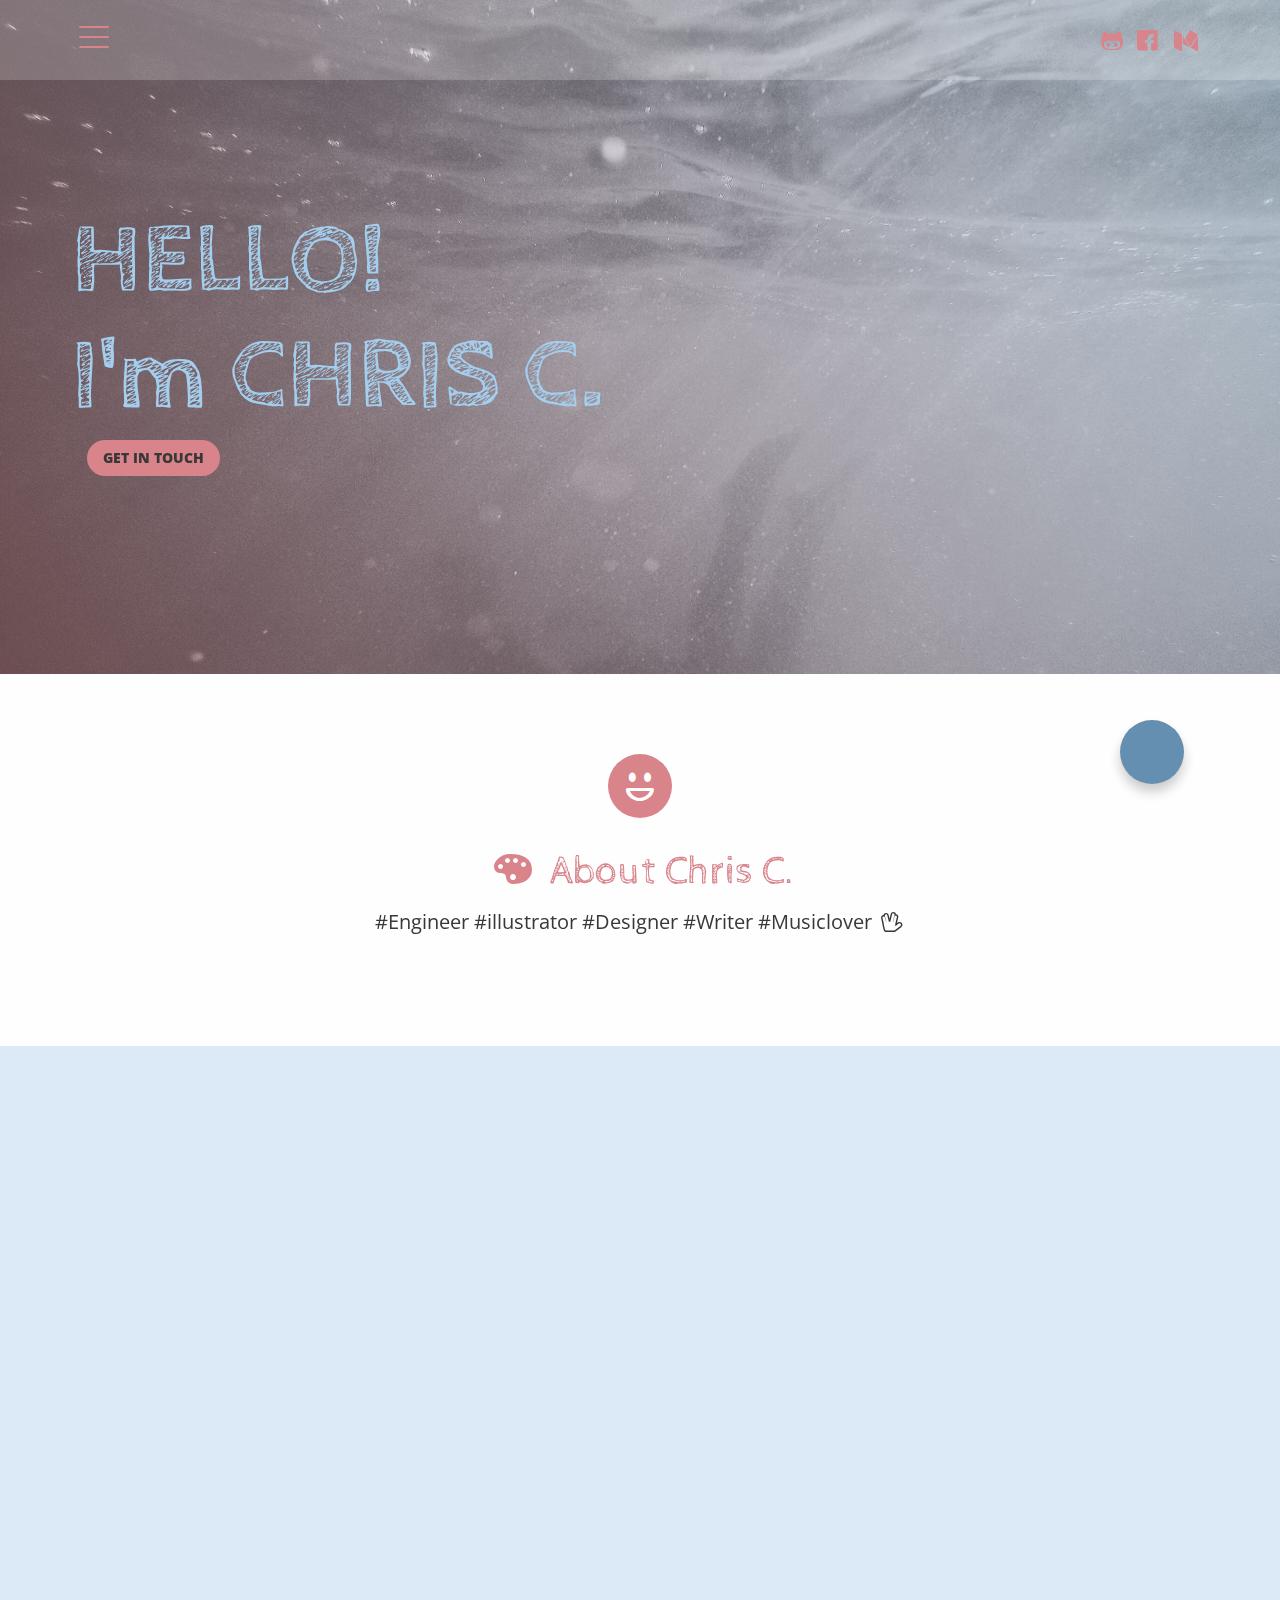
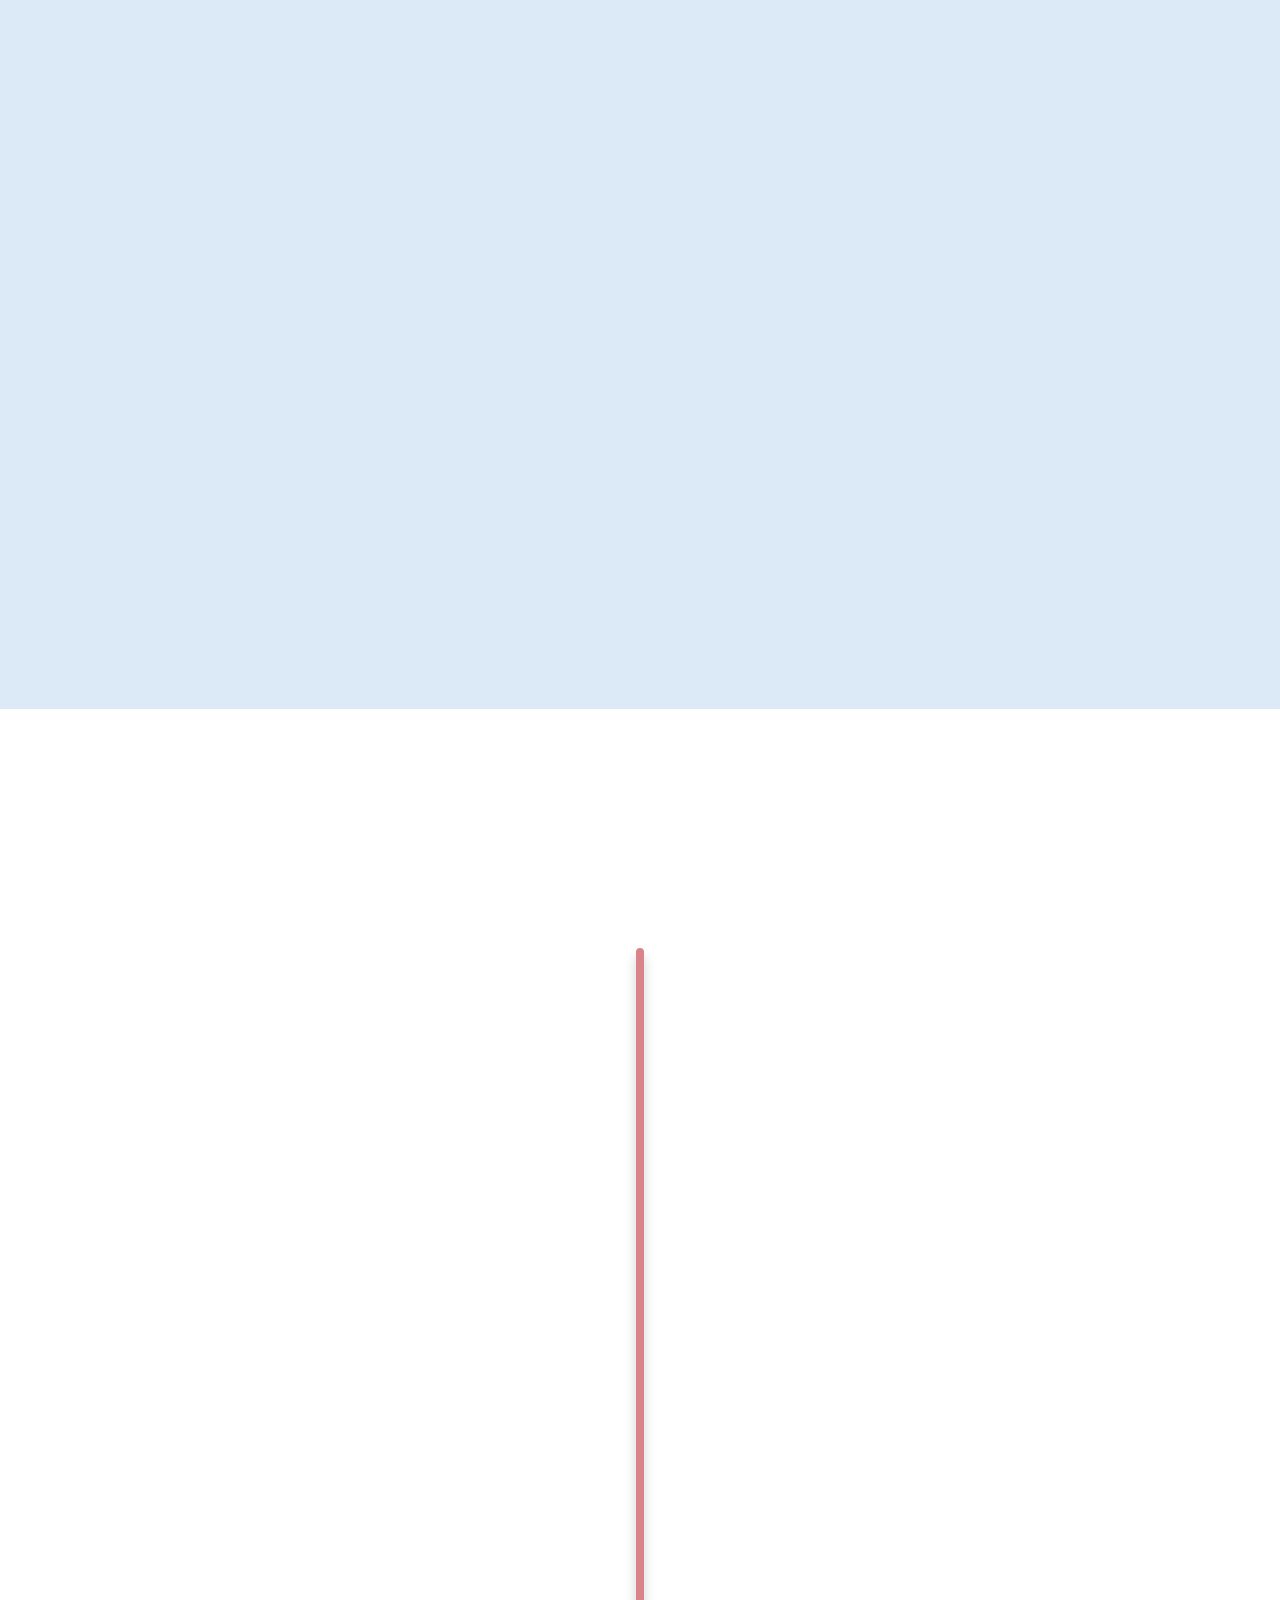
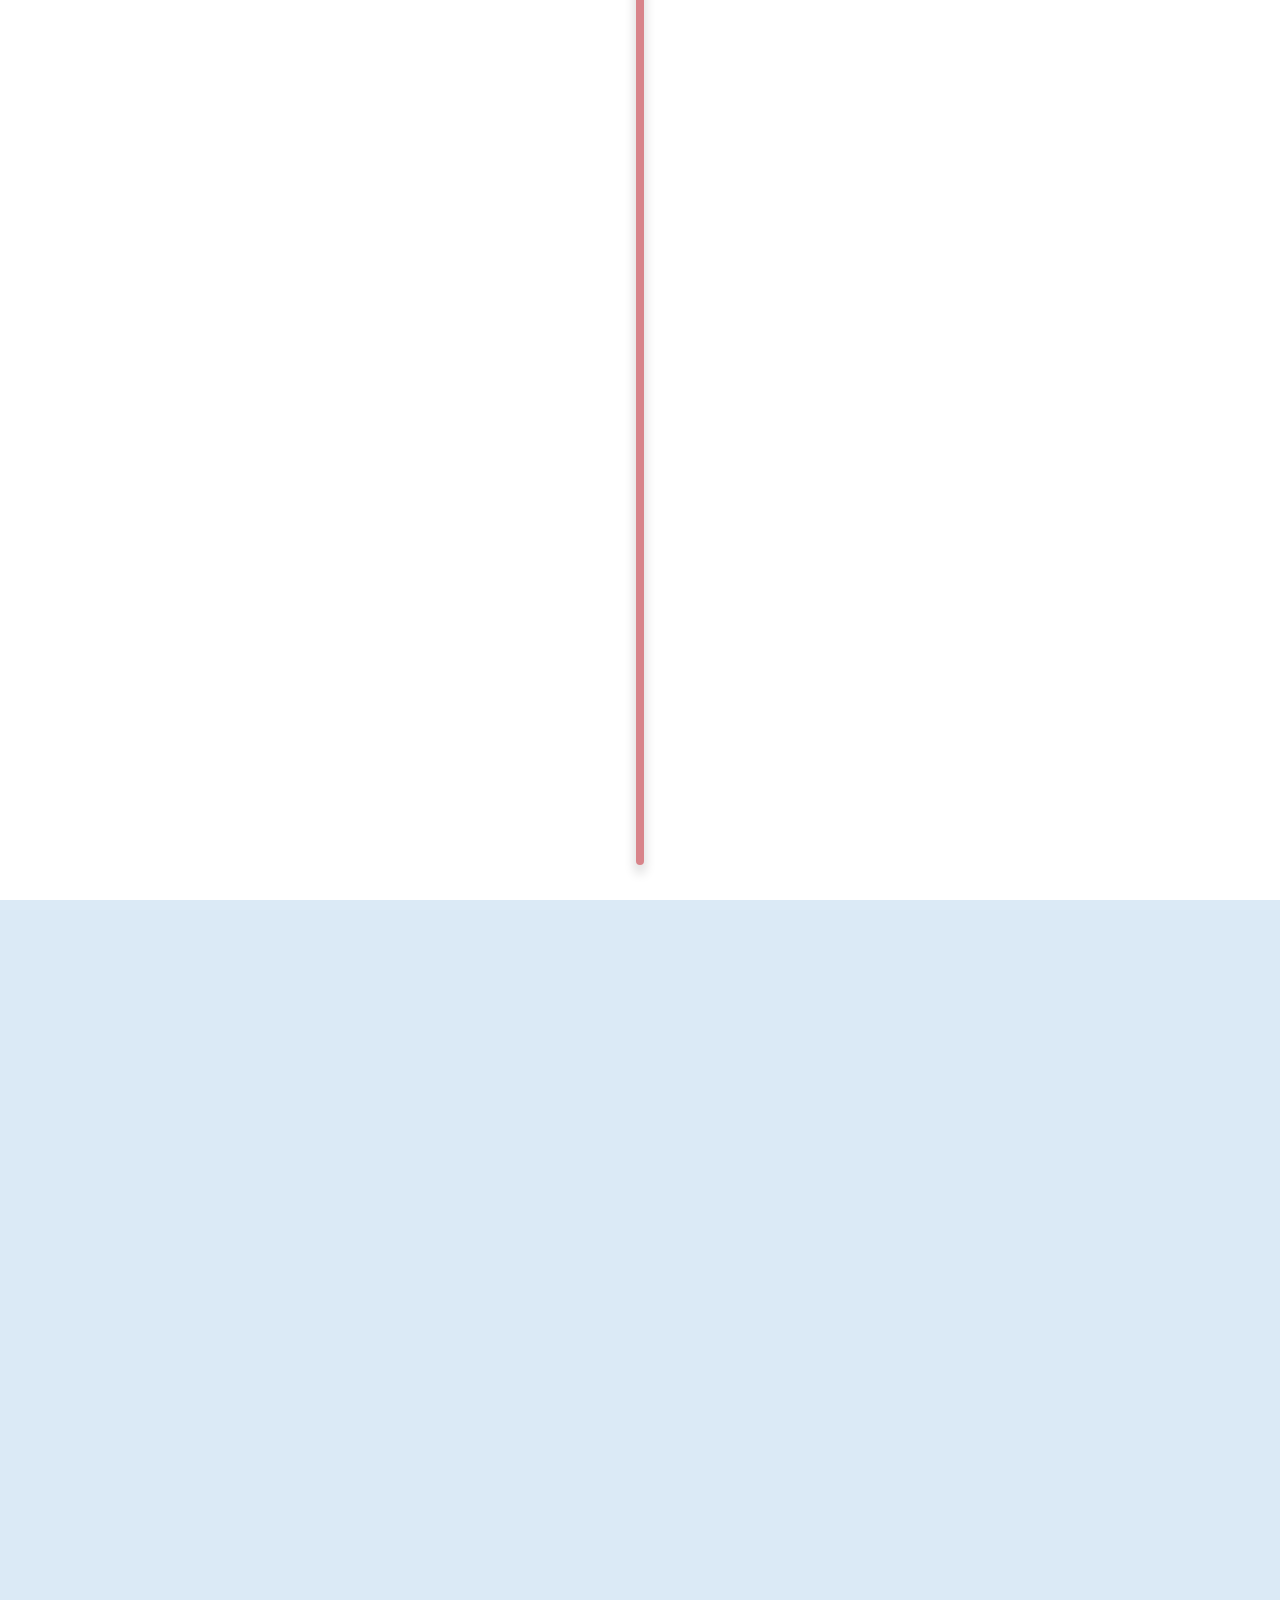
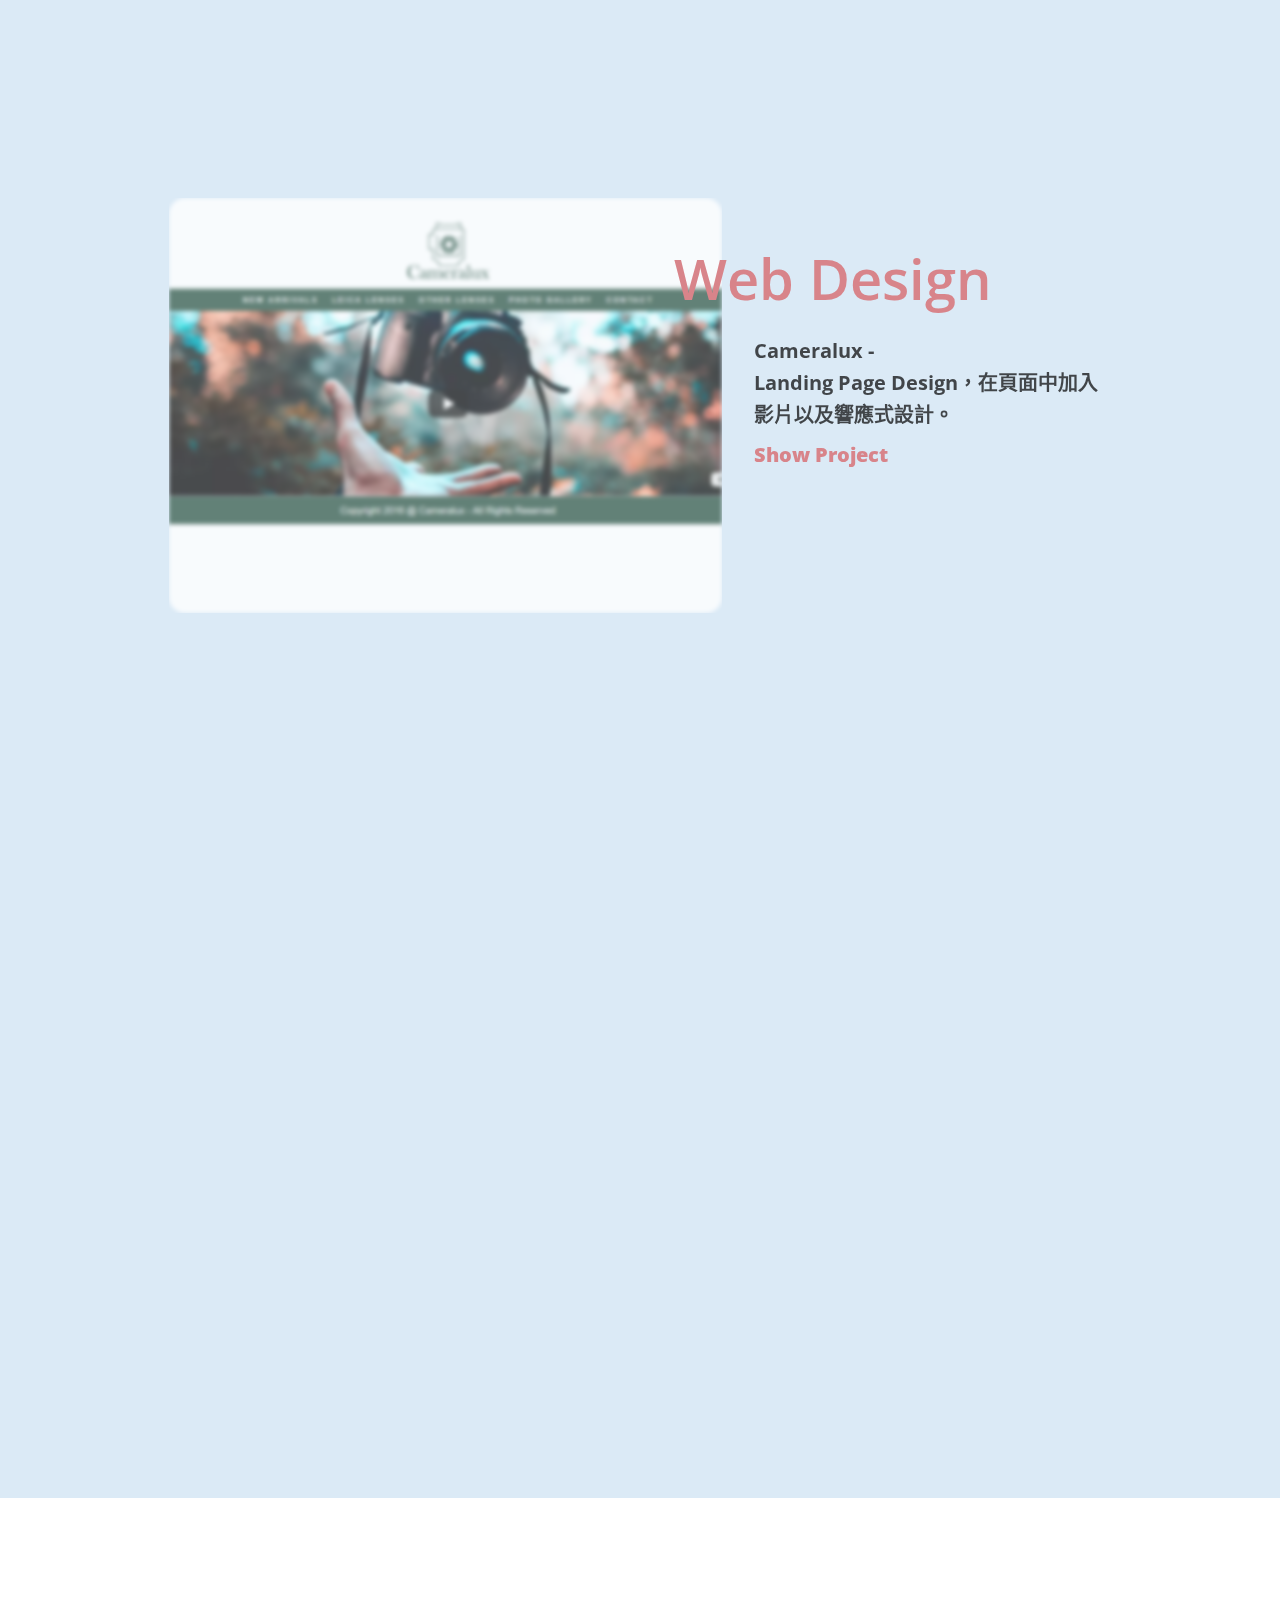
<file: index.html>
<!DOCTYPE html>
<html lang="zh-TW">

<head>
  <meta charset="UTF-8">
  <meta name="viewport" content="width=device-width, initial-scale=1.0">
  <meta http-equiv="X-UA-Compatible" content="ie=edge">
  <title>Hello! Chris C.</title>
  <link rel="shortcut icon" type="image/x-icon" href="img/chiandeye.ico" />
  <link rel="stylesheet" href="css/base.css">
  <link rel="stylesheet" href="css/layout.css">
  <link rel="stylesheet" href="css/animate.css">
  <link rel="stylesheet" href="css/jquery.fancybox.css">
  <link rel="stylesheet" href="css/component.css">
  <link rel="stylesheet" href="https://use.fontawesome.com/releases/v5.2.0/css/all.css"
    integrity="sha384-hWVjflwFxL6sNzntih27bfxkr27PmbbK/iSvJ+a4+0owXq79v+lsFkW54bOGbiDQ" crossorigin="anonymous">

</head>

<body>
  <div class="wrapper">
    <div class="bg bg-color-white"></div>
    <header class="header js-header">
      <div class="container">
        <div class="navbar navbar--collapse  clearfix">
          <div class="social-bar navbar_social-bar">
            <a href="https://github.com/ChrisC0210" target="_blank" class="icon-btn">
              <i class="icon  icon-github"></i>
            </a>
            <a href="https://facebook.com/chiandeye" target="_blank" class="icon-btn">
              <i class="icon  icon-facebook-squared"></i>
            </a>
            <a href="https://medium.com/chiandeye" target="_blank" class="icon-btn" style="
    margin-left: 2px;">
              <i class="icon icon-medium"></i>
            </a>
            </a>
          </div>
          <div class="nav navbar_nav">
            <a href="#popup-overlay" class="menu-toggle">
              <span></span>
              <span></span>
              <span></span>
            </a>
            <div id="popup-overlay" class="popup-menu">
              <div class="container">
                <div class="clearfix">
                  <a href="#" class="popup-menu_close">
                    <span></span>
                    <span></span>
                  </a>
                </div>
                <ul>
                  <li id="about">
                    <a href="#About" class="popup-menu_item">ABOUT CHRIS C.</a>
                  </li>
                  <li>
                    <a href="#HerSkills" class="popup-menu_item">HER SKILLS</a>
                  </li>
                  <li>
                    <a href="#js-HerExperience" class="popup-menu_item">HER EXPERIENCE</a>
                  </li>
                  <li>
                    <a href="#js-HerWork" class="popup-menu_item">HER WORKS</a>
                  </li>
                  <li>
                    <a href="#js-contact" class="popup-menu_item">GET IN TOUCH :)</a>
                  </li>
                </ul>
              </div>
            </div>
          </div>
        </div>
      </div>
    </header>
    <section class="main" id="fabTop">
      <!-- ABOUT -->
      <div class="chris">
        <div class="container">
          <div class="chris_content">
            <h1 class="chris_heading wow hinge">
              HELLO!
              <br>I'm CHRIS C.</h1>
            <div class="container wow bounce js-GetInTouch" data-wow-delay="2s">
              <a href="https://chiandeye.myportfolio.com/" target="_blank" class="btn btn_align">
                GET IN TOUCH
              </a>
            </div>
          </div>
        </div>
      </div>
      <!-- quote -->
      <div class="quote bg-color-white" id="About">
        <div class="container">
          <div class="row">
            <div class="col-sm-8 col-sm-push-2">
              <div class="quote_content">
                <div class="quote_icon">
                  <i class=" icon-emo-grin"></i>
                </div>
                <div class="quote_name wow tada">
                  <i class="icon-art-gallery" id="#About"> </i>About Chris C.
                </div>
                <p class="quote_text">
                  <a href="https://github.com/ChrisC0210" target="_blank">#Engineer</a>
                  <a href="https://facebook.com/chiandeye" target="_blank">#illustrator</a>
                  <a href="https://www.behance.net/chiandeye" target="_blank">#Designer</a>
                  <a href="https://medium.com/chiandeye" target="_blank">#Writer</a>
                  <a href=" https://open.spotify.com/user/11151206337?si=DKTZyOtSS-600STvyxnVCQ"
                    target="_blank">#Musiclover</a>
                  <i class="icon-hand-spock-o"> </i>
                </p>
              </div>
            </div>
          </div>
        </div>
      </div>
      <!-- skill -->
      <div class="skill bg-color-secondary">
        <div class="container" id="HerSkills">
          <h2 class="subtitle u-text-center wow bounce" data-wow-delay="0.3s">HER SKILLS</h2>
          <div class="skill-group">
            <div class="row">
              <div class="col-sm-6">
                <div class="skill-card wow bounceInUp" data-wow-delay="0.3s">
                  <div class="skill-card_inner">
                    <h4 class="skill-card_title">HTML</h4>
                    <p class="skill-card_text"> - 使用HTML設計網頁內容。
                      <br> - 了解基本架構，具備 RWD 思維。</p>
                  </div>
                  <div class="skill-card_icon">
                    <img class="image" src="img/icon_skill/icon_skill_html.png" alt="HTML">
                  </div>
                </div>
              </div>
              <div class="col-sm-6">
                <div class="skill-card wow bounceInUp" data-wow-delay="0.6s">
                  <div class="skill-card_inner">
                    <h4 class="skill-card_title">CSS</h4>
                    <p class="skill-card_text"> - 使用CSS設計網頁樣式。
                      <br> - 了解基本架構，具備 RWD 思維。</p>
                  </div>
                  <div class="skill-card_icon">
                    <img class="image" src="img/icon_skill/icon_skill_css.png" alt="CSS">
                  </div>
                </div>
              </div>
            </div>
            <div class="row">
              <div class="col-sm-6">
                <div class="skill-card wow bounceInUp" data-wow-delay="0.3s">
                  <div class="skill-card_inner">
                    <h4 class="skill-card_title">JavaScript</h4>
                    <p class="skill-card_text"> - 使用JavaScript製作網頁特效，設計網頁呈現給使用者的交互效果。
                      <br> - 前端框架:了解 jQuery 使用方式。</p>
                  </div>
                  <div class="skill-card_icon">
                    <img class="image" src="img/icon_skill/icon_skill_javascript.png" alt="JavaScript">
                  </div>
                </div>
              </div>
              <div class="col-sm-6">
                <div class="skill-card wow bounceInUp" data-wow-delay="0.6s">
                  <div class="skill-card_inner">
                    <h4 class="skill-card_title">Sketch</h4>
                    <p class="skill-card_text"> - 熟練使用。
                      <br> - 用來設計介面：繪製 icon、Wireframe、Prototype 產出。</p>
                  </div>
                  <div class="skill-card_icon">
                    <img class="image" src="img/icon_skill/icon_skill_sketch.png" alt="Sketch">
                  </div>
                </div>
              </div>
            </div>
            <div class="row">
              <div class="col-sm-6">
                <div class="skill-card wow bounceInUp" data-wow-delay="0.3s">
                  <div class="skill-card_inner">
                    <h4 class="skill-card_title">XD</h4>
                    <p class="skill-card_text"> - 熟練使用。
                      <br> - 用來設計介面：繪製 icon、Wireframe、Prototype 產出。</p>
                  </div>
                  <div class="skill-card_icon">
                    <img class="image" src="img/icon_skill/icon_skill_xd.png" alt="XD">
                  </div>
                </div>
              </div>
              <div class="col-sm-6">
                <div class="skill-card wow bounceInUp" data-wow-delay="0.6s">
                  <div class="skill-card_inner">
                    <h4 class="skill-card_title">Photoshop</h4>
                    <p class="skill-card_text"> - 熟練使用。
                      <br> - 用來繪製圖文作品、製作 Gif、影像合成、圖像處理、EDM 設計。</p>
                  </div>
                  <div class="skill-card_icon">
                    <img class="image" src="img/icon_skill/icon_skill_ps.png" alt="Photoshop">
                  </div>
                </div>
              </div>
            </div>
            <div class="row">
              <div class="col-sm-6">
                <div class="skill-card wow bounceInUp" data-wow-delay="0.3s">
                  <div class="skill-card_inner">
                    <h4 class="skill-card_title">Illustrator</h4>
                    <p class="skill-card_text"> - 熟練使用。
                      <br> - 用來繪製圖文作品、icon 繪製、平面設計、印刷品輸出、EDM 設計。</p>
                  </div>
                  <div class="skill-card_icon">
                    <img class="image" src="img/icon_skill/icon_skill_ai.png" alt="Illustrator">
                  </div>
                </div>
              </div>
              <div class="col-sm-6">
                <div class="skill-card wow bounceInUp" data-wow-delay="0.6s">
                  <div class="skill-card_inner">
                    <h4 class="skill-card_title">Illustration</h4>
                    <p class="skill-card_text"> - 使用工具：Illustrator 、Photoshop。
                      <br> - 擅長風格：可愛帶點童趣的畫風，大多以圖像搭配文案的方式創作。</p>
                  </div>
                  <div class="skill-card_icon">
                    <img class="image" src="img/chiandeye_%E5%A4%A7%E9%A0%AD%E8%B2%BC_500X500.jpg" alt="Illustration">
                  </div>
                </div>
              </div>
            </div>
          </div>
        </div>
      </div>
      <!-- Experience -->
      <div class="experience" id="js-HerExperience">
        <div class="container">
          <h2 class="subtitle u-text-center wow tada" style="color: #DBEAF6;">HER EXPERIENCE</h2>
          <div class="timeline-group">
            <div class="timeline"></div>
            <div class="timeline-cards">
              <!--experience 1-->
              <div class="timeline-cards_row wow bounceInUp">
                <div class="timeline-card">
                  <h6 class="timeline-card_title2">Aug 2015 - Present</h6>
                  <h4 class="timeline-card_title">illustrator</h4>
                  <p class="timeline-card_company">Based on Chris C.</p>
                  <p class="timeline-card_text">
                    - Experience with social media management (e.g. Facebook, instagram) .
                    <br> - Experience with designing line Stickers.
                    <br> - Create visual aspects fit for different marketing purposes and vehicles, including social
                    media, websites,
                    prints, etc.
                  </p>
                </div>
              </div>
              <!--experience 2-->
              <div class="timeline-cards_row wow bounceInUp">
                <div class="timeline-card">
                  <h6 class="timeline-card_title2">Aug 2017 - Jun 2018</h6>
                  <h4 class="timeline-card_title">Semantic Analysis Engineer</h4>
                  <p class="timeline-card_company">Based on IQ Technology Inc.</p>
                  <p class="timeline-card_text">
                    - Analyze client’s business scripts and summarize customer service logs.
                    <br> - Compose conversational scripts for automated dialog systems to supply the best user
                    experience.
                    <br> - Basic knowledge in Machine Learning, Deep Learning, and Natural Language Processing.
                </div>
              </div>
              <!--experience 3-->
              <div class="timeline-cards_row wow bounceInUp">
                <div class="timeline-card">
                  <h6 class="timeline-card_title2">Nov 2016 - Jul 2017</h6>
                  <h4 class="timeline-card_title">UI/UX Designer</h4>
                  <p class="timeline-card_company">Based on MemePR Limited.</p>
                  <p class="timeline-card_text">
                    - Experience working at a Start-Up company.
                    <br> - Experience with designing banner ads for internet companies.
                    <br> - Experience in common graphics programs such as Sketch, Illustrator, Photoshop.
                    <br> - Create visual aspects fit for different marketing purposes and vehicles, including social
                    media, websites,
                    prints, etc.
                </div>
              </div>
              <!--experience 4-->
              <div class="timeline-cards_row wow bounceInUp">
                <div class="timeline-card">
                  <h6 class="timeline-card_title2">Aug 2013 - Dec 2013</h6>
                  <h4 class="timeline-card_title">Medical Technologist Intern</h4>
                  <p class="timeline-card_company">Based on Kaohsiung Veterans Gegeral Hospital, Pingtung Branch (VHLC)
                  </p>
                  <p class="timeline-card_text">
                    - A member of the Laboratory staff who performs evaluates and records results on specimens submitted
                    for routine and some
                    non-routine procedures.
                    <br> - Recognizes and solves problems under pre-set guidelines and supervision.
                  </p>
                </div>
              </div>
              <!--experience end-->
            </div>
          </div>
        </div>
      </div>
      <!-- Work -->
      <div class="work bg-color-secondary">
        <div class="container" id="js-HerWork">
          <h2 class="subtitle u-text-center wow tada">HER WORKS</h2>
          <!--list 1-->
          <div class="work-list wow fadeInUp">
            <div class="work-item">
              <div class="row">
                <div class="col-sm-6 col-sm-push-5">
                  <div class="imgbox">
                    <a href="https://chrisc0210.github.io/chiandeye/">
                      <div class="imgbox_inner imgbox_inner--4-3">
                        <div class="image image_work" style=" background-image: url('img/works/work_1.jpg'); "></div>
                      </div>
                    </a>
                  </div>
                </div>
                <div class="col-sm-4 col-sm-pull-5">
                  <div class="work-item_text work-item_text--right">
                    <h3 class="work-item_title work-item_title--right">ILLUSTRATION</h3>
                    <p class="work-item_intro">圖文創作、插畫作品</p>
                    <a href="https://chrisc0210.github.io/chiandeye/"
                      class="text-btn text-btn--primary text-btn--lg">Show Project</a>
                  </div>
                </div>
              </div>
            </div>
          </div>
          <!--list 2-->
          <div class="work-list wpw fadeInUp">
            <div class="work-item">
              <div class="row">
                <div class="col-sm-6  col-sm-push-1">
                  <div class="imgbox">
                    <a href="https://chrisc0210.github.io/cameralux/" target="_blank">
                      <div class="imgbox_inner imgbox_inner--4-3">
                        <div class="image image_work" style=" background-image: url('img/works/work_cameralux.png'); ">
                        </div>
                      </div>
                    </a>
                  </div>
                </div>
                <div class="col-sm-4 col-sm-push-1">
                  <div class="work-item_text">
                    <h3 class="work-item_title work-item_title--left">Web Design</h3>
                    <p class="work-item_intro">Cameralux -</p>
                    <p class="work-item_intro">Landing Page Design，在頁面中加入影片以及響應式設計。</p>
                    <a href="https://chrisc0210.github.io/cameralux/" class="text-btn text-btn--primary text-btn--lg"
                      target="_blank">Show Project</a>
                  </div>
                </div>
              </div>
            </div>
          </div>
          <!--list 3-->
          <div class="work-list wow fadeInUp">
            <div class="work-item">
              <div class="row">
                <div class="col-sm-6 col-sm-push-5">
                  <div class="imgbox">
                    <a href="https://chrisc0210.github.io/ToDo/" target="_blank">
                      <div class="imgbox_inner imgbox_inner--4-3">
                        <div class="image image_work"
                          style=" background-image: url('img/works/lejwebsitelanding.png'); "></div>
                      </div>
                    </a>
                  </div>
                </div>
                <div class="col-sm-4 col-sm-pull-5">
                  <div class="work-item_text work-item_text--right">
                    <h3 class="work-item_title work-item_title--right">Web Design</h3>
                    <p class="work-item_intro">lejourneyapp.com</p>
                    <p class="work-item_intro">負責整體網頁視覺設計到完成切版。</p>
                    <a href="https://class.lejourneyapp.com/" class="text-btn text-btn--primary text-btn--lg"
                      target="_blank">Show Project</a>
                  </div>
                </div>
              </div>
            </div>
          </div>
          <!--list 4-->
          <!-- <div class="work-list wow fadeInUp">
            <div class="work-item">
              <div class="row">
                <div class="col-sm-6 col-sm-push-1">
                  <div class="imgbox">
                    <a href="https://chrisc0210.github.io/chatbot/" target="_blank">
                      <div class="imgbox_inner imgbox_inner--4-3">
                        <div class="image image_work" style=" background-image: url('img/works/work_4.png')">
                        </div>
                      </div>
                    </a>
                  </div>
                </div>
                <div class="col-sm-4 col-sm-push-1">
                  <div class="work-item_text">
                    <h3 class="work-item_title work-item_title--left">Web Design</h3>
                    <p class="work-item_intro">Project name -</p>
                    <p class="work-item_intro">負責整體網頁視覺設計到完成切版</p>
                    <a href="https://chrisc0210.github.io/chatbot/" class="text-btn text-btn--primary text-btn--lg"
                      target="_blank">Show Project</a>
                  </div>
                </div>
              </div>
            </div>
          </div> -->
          <!--list end-->
        </div>
      </div>
      <!-- Contact -->
      <div class="contact" id="js-contact">
        <div class=" container">
          <h2 class="subtitle u-text-center wow tada" style="color: #DBEAF6;">CONTACT</h2>
          <form action="#" class="form wow fadeInUpBig">
            <label for="">Name *</label>
            <input type="text" placeholder="Your Name...">
            <label for="">Email *</label>
            <input type="email" placeholder="Your Email Address...">
            <label for="">Message *</label>
            <textarea name="" id="" cols="30" rows="10" placeholder="Your Message..."></textarea>
            <div class="btn-group btn-group--center form_btn-group">
              <input type="submit" class="btn2 btn2_align btn--md wow bounce" value="Send">
            </div>
          </form>
          <div class="divide-text wow fadeInUp">
            OR YOU CAN
            <i class="icon  icon-search"></i>
          </div>
          <div class="info">
            <!-- <div class="info_email">
              <a href="mailTo:chiandeye@gmail.com">chiandeye@gmail.com</a>
            </div> -->
            <div class="social-bar">
              <a href="mailTo:chiandeye@gmail.com" target="_blank" class="icon-btn wow fadeInUp" data-wow-delay="0.2s">
                <i class="icon  icon-mail-1"></i>
              </a>
              <a href="https://facebook.com/chiandeye" target="_blank" class="icon-btn wow fadeInUp"
                data-wow-delay="0.4s">
                <i class="icon  icon-facebook-squared"></i>
              </a>
              <a href=" https://www.instagram.com/chiandeye/" target="_blank" class="icon-btn wow fadeInUp"
                data-wow-delay="0.6s" style="
    margin-left: 2px;">
                <i class="fab fa-instagram"></i>
              </a>
              </a>
            </div>
          </div>
          <div class="divide-text2 wow tada" data-wow-delay="1s">Get In Touch
            <i class="icon  icon-emo-grin"></i>
          </div>
        </div>
      </div>
      <div class="fab_icon">
        <div class="fab_icon_img">
          <i class="fas fa-angle-up"></i>
        </div>
      </div>
    </section>
    <!-- main -->
    <footer>
      <p class="copyright ">Copyright © 2018 chiandeye</p>
    </footer>

  </div>
  <!-- JS -->
  <script src="js/jquery-2.0.2.min.js"></script>
  <script src="js/wow.min.js"></script>
  <script src="js/jquery.fancybox.min.js"></script>
  <script src="js/all.js"></script>
  <!-- Global site tag (gtag.js) - Google Analytics -->
  <script async src="https://www.googletagmanager.com/gtag/js?id=UA-102157076-3 "></script>
  <script>
    window.dataLayer = window.dataLayer || [];

    function gtag() {
      dataLayer.push(arguments);
    }
    gtag('js', new Date());

    gtag('config', 'UA-102157076-3');
  </script>
  <!-- Hotjar Tracking Code for https://chrisc0210.github.io/ChrisPortfolio -->
  <script>
    (function (h, o, t, j, a, r) {
      h.hj = h.hj || function () {
        (h.hj.q = h.hj.q || []).push(arguments)
      };
      h._hjSettings = {
        hjid: 983215,
        hjsv: 6
      };
      a = o.getElementsByTagName('head')[0];
      r = o.createElement('script');
      r.async = 1;
      r.src = t + h._hjSettings.hjid + j + h._hjSettings.hjsv;
      a.appendChild(r);
    })(window, document, 'https://static.hotjar.com/c/hotjar-', '.js?sv=');
  </script>
</body>

</html>
</file>
<file: css/component.css>
/* 
About Chris C.
*/

/* -------------------- */

/* $Outline
/* -------------------- */

/**
 * Global
 * Elements
 * Header
 * About
 * Quote(413-)
 * Skill(449-)
 * Experience
 * Work
 * Contact
 * Footer
 * Parallax graphic
**/

/* -------------------- */

/* $Global
-------------------- */

/* -------------------- */

/* $Elements
-------------------- */

/* background 
-------------------- */

.bg {
  position: fixed;
  top: 0;
  left: 0;
  width: 100%;
  height: 100%;
  background-image: url("../img/img_bg.jpg");
  background-color: #F8E2E6;
  background-size: cover;
  background-position: center;
}

.bg:after {
  content: "";
  position: absolute;
  top: 0;
  left: 0;
  width: 100%;
  height: 100%;
  background-image: linear-gradient(58deg, #D8848A 0%, #A3CEEE 100%);
  opacity: 0.4;
}

/* btn
-------------------- */

/* icon btn */

.btn {
  display: inline-block;
  vertical-align: top;
  position: relative;
  margin: 0 auto;
  height: 36px;
  line-height: 36px;
  padding: 0 16px;
  min-width: 64px;
  box-sizing: border-box;
  font-size: 14px;
  text-align: center;
  font-weight: 900;
  font-family: 'Open Sans', 'Cabin Sketch', cursive, 'roboto', arial, sans-serif;
  letter-spacing: 0;
  text-decoration: none;
  background-color: #D8848A;
  border: 0;
  border-radius: 18px;
  outline: 0;
  cursor: pointer;
  overflow: hidden;
  user-select: none;
  user-zoom: none;
  transition: all 200ms;
}

.btn:hover {
  color: #fefefe;
  background-color: rgb(207, 120, 125);
}

.btn_align {
  transform: translateY(-50%);
  text-align: center;
}

.btn2 {
  display: inline-block;
  vertical-align: top;
  position: relative;
  margin: 0 auto;
  padding: 0 16px;
  height: 36px;
  line-height: 40px;
  min-width: 160px;
  box-sizing: border-box;
  font-size: 14px;
  text-align: center;
  font-weight: 900;
  font-family: 'Open Sans', 'Cabin Sketch', cursive, 'roboto', arial, sans-serif;
  letter-spacing: 0;
  text-decoration: none;
  background-color: #D8848A;
  border: 0;
  border-radius: 18px;
  outline: 0;
  cursor: pointer;
  overflow: hidden;
  user-select: none;
  user-zoom: none;
  transition: all 200ms;
}

.btn2:hover {
  color: #fefefe;
  background-color: rgb(207, 120, 125);
}

@media (max-width: 768px) {
  .btn {
    left: 50%;
    transform: translate(-50%);
    /*margin: 20px 0 0 280px;*/
  }
}

.btn--primary,
.btn--secondary {
  color: #fefefe;
}

.btn--primary {
  background-color: #D8848A;
}

.btn.btn--primary:hover,
.btn.btn--primary:active {
  background-color: #F8E2E6;
}

.btn.btn--secondary {
  background-color: inherit;
  border: 1px solid #D8848A;
  color: #D8848A;
}

.btn.btn--secondary:hover,
.btn.btn--secondary:active {
  background-color: #A3CEEE;
  color: #fefefe;
}

.btn.btn--lg {
  font-size: 20px;
  line-height: 56px;
  height: 56px;
  font-weight: 400;
  border-radius: 28px;
  padding: 0 64px;
}

.btn.btn--md {
  font-size: 18px;
  line-height: 48px;
  height: 48px;
  font-weight: 400;
  border-radius: 24px;
  padding: 0 64px;
}

.btn.btn--sm {
  font-size: 14px;
  line-height: 32px;
  height: 32px;
  font-weight: 400;
  border-radius: 16px;
  padding: 0 32px;
}

.btn-group .btn {
  margin-left: 8px;
  margin-right: 8px;
}

.btn-group--center {
  text-align: center;
}

/* icon btn */

.icon-btn {
  display: inline-block;
  width: 32px;
  height: 32px;
  line-height: 32px;
  font-size: 24px;
}

.icon-btn .icon-adjust {
  font-size: 22px;
}

.icon-btn .icon {
  display: block;
  text-align: center;
}

/* text btn */

.text-btn {
  display: inline-block;
  vertical-align: top;
  position: relative;
  margin: 0;
  box-sizing: border-box;
  font-size: 14px;
  font-weight: 500;
  font-family: 'Open Sans', 'Cabin Sketch', cursive, 'roboto', arial, sans-serif;
  letter-spacing: 0;
  text-decoration: none;
  color: #383838;
}

.text-btn.text-btn--primary {
  color: #D8848A;
}

.text-btn.text-btn--lg {
  font-size: 20px;
  line-height: 48px;
  height: 48px;
  font-weight: 900;
}

.text-btn.text-btn--lg:before {
  content: "";
  position: absolute;
  bottom: 0;
  left: 0;
  width: 0%;
  height: 4px;
  border-radius: 4px;
  background-color: #A3CEEE;
  transition: all 200ms;
}

.text-btn.text-btn--lg:hover:before {
  width: 100%;
}

/* fab btn */

.fab_icon {
  display: flex;
  width: 64px;
  height: 64px;
  background-color: #648fb1;
  border-radius: 50%;
  box-shadow: 0 8px 12px rgba(0, 0, 0, 0.2);
  position: fixed;
  top: 80%;
  left: 90%;
  transform: translate(-50%);
}

.fab_icon_img {
  position: absolute;
  left: 50%;
  top: 10%;
  transform: translate(-50%);
  max-width: 60%;
  max-height: 60%;
  font-size: 44px;
  color: #fefefe;
  font-weight: bold;
}

@media (max-width: 768px) {
  .fab_icon {
    top: 84%;
    left: 86%;
  }
}

@media (max-width: 375px) {
  .fab_icon {
    top: 80%;
    left: 84%;
  }
}

/* image
-------------------- */

.image {
  width: 100%;
  display: block;
}

.image_gray {
  overflow: hidden;
  background-color: #fff;
  color: #383838;
}

.image_work {
  width: 100%;
  display: block;
  filter: opacity(80%) blur(2px);
  border-radius: 16px;
}

.bg {
  position: fixed;
  top: 0;
  left: 0;
  width: 100%;
  height: 100%;
  background-image: url("../img/img_bg.jpg");
  background-color: #F8E2E6;
  background-size: cover;
  background-position: center;
}

.bg:after {
  content: "";
  position: absolute;
  top: 0;
  left: 0;
  width: 100%;
  height: 100%;
  background-image: linear-gradient(58deg, #D8848A 0%, #A3CEEE 100%);
  opacity: 0.4;
}

/* imgbox
-------------------- */

.imgbox {
  width: 100%;
  overflow: hidden;
}

.imgbox_inner {
  width: 100%;
  padding-top: 100%;
  position: relative;
}

.imgbox_inner.imgbox_inner--4-3 {
  padding-top: calc(100% * 3 / 4);
}

.imgbox_inner .image {
  position: absolute;
  top: 0;
  left: 0;
  width: 100%;
  height: 100%;
  background-size: cover;
  background-position: center;
}

/* $Header
-------------------- */

.header {
  position: fixed;
  top: 0;
  left: 0;
  width: 100%;
  height: 80px;
  z-index: 100;
  background-color: #ffffff31;
  transition: all 200ms;
}

.header--colored {
  background-color: #ffffffc9;
  box-shadow: 0 8px 12px rgba(0, 0, 0, 0.2);
}

.header--colored .menu-toggle span {
  background-color: #648fb1;
}

.header--colored .navbar_social-bar .icon-btn {
  color: #A3CEEE;
}

/* navebar
-------------------- */

/*
.navbar {
  height: 80px;
  border: 1px solid #000;
}
*/

.navbar--collapse {
  margin: 0 -16px 0 -16px;
}

.navbar_social-bar {
  color: #D8848A;
  padding: 24px;
  float: right;
  /* border: 1px solid #000; */
}

@media (max-width: 768px) {
  .navbar_social-bar {
    padding: 12px;
  }
  .navbar--collapse {
    margin: 12px -12px 0 -12px;
  }
}

@media (max-width: 480px) {
  .navbar_social-bar {
    padding: 10px;
  }
  .navbar--collapse {
    margin: 12px -12px 0 -12px;
  }
}

.navbar_social-bar .icon-btn {
  color: #D8848A;
  transition: all 200ms;
}

.navbar_social-bar .icon-btn:hover {
  color: #383838;
  transition: all 200ms;
}

.navbar_nav {
  float: left;
}

/* menu-toggle
-------------------- */

.menu-toggle {
  /* width: 80px;
    height: 80px; */
  /* border: 1px solid #000; */
  display: block;
  padding: 24px;
  padding-top: 26px;
}

@media (max-width: 768px) {
  .menu-toggle {
    padding: 12px;
    padding-top: 16px;
  }
}

.menu-toggle span {
  display: block;
  height: 2px;
  width: 30px;
  border-radius: 2px;
  background-color: #D8848A;
  margin-bottom: 8px;
  transition: all 200ms;
}

.menu-toggle:hover span:nth-child(1) {
  transform: translateX(30%);
}

.menu-toggle:hover span:nth-child(2) {
  height: 6px;
  border-radius: 6px;
  background-color: #A3CEEE;
}

.menu-toggle:hover span:nth-child(3) {
  transform: translateX(30%);
}

/* popup-menu
-------------------- */

.popup-menu {
  position: fixed;
  top: 0;
  left: 0;
  width: 100%;
  height: 100%;
  background-color: #F8E2E6;
  transition: all 200ms;
  opacity: 1;
  visibility: hidden;
}

#popup-overlay:target {
  opacity: 1;
  visibility: visible;
}

.popup-menu_close {
  padding: 24px;
  width: 80px;
  height: 80px;
  display: block;
  transition: all 200ms;
  margin: 0 0 0 -16px;
}

.popup-menu_close:hover {
  transform: rotate(180deg);
}

.popup-menu_close span {
  width: 32px;
  height: 2px;
  background-color: #A3CEEE;
  position: absolute;
  top: 50%;
  left: 50%;
}

.popup-menu_close span:nth-child(1) {
  transform: translate(-50%, -50%) rotate(45deg);
  height: 6px;
  border-radius: 6px;
}

.popup-menu_close span:nth-child(2) {
  transform: translate(-50%, -50%) rotate(-45deg);
  height: 6px;
  border-radius: 6px;
  background-color: rgba(216, 132, 138, 0.747);
}

.popup-menu_item {
  display: block;
  text-align: center;
  font-family: 'Cabin Sketch', cursive, 'Open Sans', sans-serif, arial;
  font-size: 40px;
  font-weight: 700;
  color: #383838;
  line-height: 80px;
  transition: all 200ms;
}

@media (max-width:768px) {
  .popup-menu_item {
    font-size: 24px;
    line-height: 48px;
  }
}

.popup-menu_item:hover {
  font-size: 48px;
  color: #A3CEEE;
}

/* $About
-------------------- */

.chris {
  /* border: 1px solid #000; */
  padding: 20vh 0 20vh 0;
}

@media (max-width: 480px) {
  .chris {
    padding: 80px 0 80px 0;
  }
}

.chris_heading {
  font-family: 'Cabin Sketch', cursive, 'Open Sans', sans-serif, arial;
  font-size: 100px;
  font-weight: 700;
  color: #A3CEEE;
  /* text-align: center; */
}

@media (max-width: 768px) {
  .chris_heading {
    font-size: 64px;
    text-align: center;
  }
}

@media (max-width: 480px) {
  .chris_heading {
    font-size: 48px;
    text-align: center;
  }
}

/* $Quote
-------------------- */

.quote {
  background-color: #fefefe;
  padding: 80px 0 80px 0;
}

@media (max-width: 768px) {
  .quote {
    padding: 40px 0 40px 0;
  }
}

.quote_icon {
  width: 64px;
  height: 64px;
  border-radius: 50%;
  background-color: #D8848A;
  text-align: center;
  line-height: 64px;
  font-size: 32px;
  color: #fefefe;
  margin: 0 auto 24px auto;
}

.quote_name {
  font-size: 40px;
  line-height: 60px;
  color: #D8848A;
  text-align: center;
  font-family: 'Cabin Sketch', cursive, 'Open Sans', arial, sans-serif;
}

.quote_text {
  font-size: 20px;
  line-height: 40px;
  color: #383838;
  text-align: center;
  margin: 0 0 24px 0;
}

/* $Skill
-------------------- */

.skill {
  padding-top: 80px;
  padding: 80px 0 80px 0;
  margin: auto;
}

.skill-group {
  padding: 56px 0 80px 0;
}

.skill-card {
  /* border: 1px solid #000; */
  padding: 32px 0 32px 0;
}

.skill-card_inner {
  background-color: #fefefeb4;
  border-radius: 4px;
  box-shadow: 0 8px 12px rgba(0, 0, 0, 0.2);
  padding: 24px;
}

.skill-card_title {
  color: #D8848A;
  font-family: 'Open Sans', 'roboto', arial, sans-serif, 微軟正黑體;
  font-weight: 900;
  margin: 0 0 8px 0;
}

.skill-card_text {
  color: #383838;
  font-family: 'Open Sans', 'roboto', arial, sans-serif, 微軟正黑體;
  font-weight: bold;
  margin: 0px;
}

.skill-card_icon {
  width: 64px;
  height: 64px;
  background-color: #fefefe;
  border-radius: 50%;
  box-shadow: 0 8px 12px rgba(0, 0, 0, 0.2);
  position: absolute;
  top: 0%;
  left: 50%;
  transform: translate(-50%);
}

.skill-card_icon .image {
  position: absolute;
  left: 50%;
  top: 25%;
  transform: translate(-50%);
  max-width: 60%;
  max-height: 60%;
}

@media (max-width: 768px) {
  .skill-group {
    padding-bottom: 0px;
  }
}

/* $Experience
-------------------- */

.experience {
  padding: 80px 0 80px 0;
  /* height: 800px; */
  margin: auto;
  /* padding: 20vh 0 400vh 0; 要再調 */
}

@media(max-width: 768px) {
  .experience {
    padding: 80px 0 80px 0;
  }
}

/* timeline
-------------------- */

.timeline-group {
  /*border: 1px solid #000 ;*/
  max-width: 960px;
  margin: 80px auto 0 auto;
}

.timeline {
  width: 8px;
  height: 103%;
  border-radius: 4px;
  background-color: #D8848A;
  position: absolute;
  top: 0;
  left: 50%;
  transform: translateX(-50%);
  box-shadow: 0 8px 12px rgba(0, 0, 0, 0.2);
}

.timeline-cards_row:nth-child(odd) {
  display: flex;
  justify-content: flex-start;
}

.timeline-cards_row:nth-child(even) {
  display: flex;
  justify-content: flex-end;
}

.timeline-card {
  padding: 24px;
  background-color: #fefefeb4;
  border-radius: 4px;
  width: calc(50% - 24px);
  box-shadow: 0 8px 12px rgba(0, 0, 0, 0.2);
  transform: translateY(24px)
}

.timeline-card:before {
  content: "";
  width: 16px;
  height: 16px;
  border-radius: 50%;
  box-shadow: 0 8px 12px rgba(0, 0, 0, 0.2);
  background-color: #648fb1;
  position: absolute;
  top: 50%;
}

.timeline-cards_row:nth-child(odd)> :before {
  transform: translate(50%, -50%);
  right: -24px;
}

.timeline-cards_row:nth-child(even)> :before {
  transform: translate(-50%, -50%);
  left: -24px;
}

.timeline-card_title {
  color: #D8848A;
  font-size: 24px;
  font-family: 'Open Sans', 'roboto', arial, sans-serif;
  font-weight: 900;
  margin: 0;
}

.timeline-card_title2 {
  color: #648fb1;
  font-size: 18px;
  font-family: 'Open Sans', 'roboto', arial, sans-serif, 微軟正黑體;
  font-weight: 900;
  margin: 0;
}

.timeline-card_company {
  color: #648fb1;
  font-size: 16px;
  font-family: 'Open Sans', 'roboto', arial, sans-serif, 微軟正黑體;
  margin: 0;
}

.timeline-card_text {
  color: #000000;
  opacity: 0.7;
  font-size: 16px;
  font-family: 'Open Sans', 'roboto', arial, sans-serif, 微軟正黑體;
  margin: 0 0 8px 0;
}

@media (max-width: 768px) {
  .timeline {
    left: 0;
  }
  .timeline-card {
    width: calc(100% - 24px);
    margin-bottom: 24px;
  }
  .timeline-cards_row:last-child .timeline-card {
    margin-bottom: 0;
  }
  .timeline-cards_row:nth-child(odd) {
    justify-content: flex-end;
  }
  .timeline-cards_row:nth-child(odd)> :before {
    transform: translate(-50%, -50%);
    left: -24px;
  }
}

/* $Work
-------------------- */

.work {
  padding: 80px 0 80px 0;
  margin: auto;
}

@media (max-width: 768px) {
  .work {
    padding: 40px 0 40px 0;
  }
}

.work-item_intro {
  color: #000000;
  opacity: 0.7;
  font-family: 'Open Sans', 'roboto', arial, sans-serif, 微軟正黑體;
  font-weight: bold;
  margin: 0;
}

.work-list {
  padding-top: 70px;
}

.work-item {
  margin-bottom: 160px;
}

.work-item_text {
  padding-top: 24px;
}

.work-item_text--right {
  text-align: right;
}

.work-item_title {
  font-size: 56px;
  font-family: 'Open Sans', 'Cabin Sketch', cursive, arial, sans-serif, 微軟正黑體;
  color: #D8848A;
}

.work-item_title--right {
  margin-right: -80px;
}

.work-item_title--left {
  margin-left: -80px;
}

.work-item_intro {
  font-size: 20px;
  line-height: 32px;
}

@media (max-width: 768px) {
  .work-list {
    padding-top: 24px;
  }
  .work-item {
    margin-bottom: 48px;
  }
  .work-item_text--right {
    text-align: left;
  }
  .work-item_title {
    font-size: 32px;
    line-height: 32px;
    margin: 0 0 8px 0;
  }
  .work-item_title--right {
    margin-right: 0px;
  }
  .work-item_title--left {
    margin-left: 0px;
  }
}

/* $Contact
-------------------- */

.contact {
  padding: 80px 0 80px 0;
  margin: auto;
  font-family: 'Open Sans', 'roboto', arial, sans-serif, 微軟正黑體;
}

@media (max-width: 768px) {
  .contact {
    padding: 40px 0 40px 0;
  }
}

.form {
  max-width: 600px;
  margin: 0 auto 0 auto;
  color: #fefefe;
}

.form input[type="text"],
.form input[type="tel"],
.form input[type="email"],
.form textarea {
  padding: 8px 16px;
  display: inline-block;
  border: 2px solid #fefefe;
  border-radius: 4px;
  vertical-align: middle;
  box-sizing: border-box;
  width: 100%;
  margin: 8px 0 24px 0;
  background-color: inherit;
  color: #fefefe;
}

.form input[type="text"]:focus,
.form input[type="tel"]:focus,
.form input[type="email"]:focus,
.form textarea:focus {
  outline: 0;
  border: 2px solid #A3CEEE;
}

.form input {
  margin: 8 0 24px 0;
  display: inline-block;
  vertical-align: middle;
  color: #F8E2E6;
}

.form_btn-group {
  margin-top: 8px;
}

.form textarea {
  resize: none;
  /*textarea fixed*/
}

::placeholder {
  color: #fefefe;
  opacity: 0.4;
  /* Firefox */
}

:-ms-input-placeholder {
  /* Internet Explorer 10-11 */
  color: #fefefe;
}

::-ms-input-placeholder {
  /* Microsoft Edge */
  color: #fefefe;
}

/* info
-------------------- */

.divide-text {
  font-size: 32px;
  font-family: 'Cabin Sketch', cursive, 'Open Sans', arial, sans-serif;
  text-align: center;
  color: #383838;
  margin: 24px 0 16px 0;
}

.divide-text2 {
  font-size: 20px;
  font-family: 'Cabin Sketch', cursive, 'Open Sans', arial, sans-serif;
  text-align: center;
  color: #383838;
  margin: 16px 0 16px 0;
}

.info {
  font-size: 20px;
  line-height: 40px;
  color: #D8848A;
  text-align: center;
  font-family: 'Open Sans', arial, sans-serif;
}

/* $Footer
-------------------- */

.copyright {
  padding: 24px 0 24px 0;
  margin: auto;
  text-align: center;
  color: #fefefe;
  font-size: 14px;
}

/* $Parallax graphic
------------------- */
</file>
<file: css/base.css>
/* 
包含：基礎設定：字型、字體、重置、color、icon 
用途
*/

/* -------------------- */

/* $Outline
/* -------------------- */

/**
 * Outline
 * Font import(19-22)
 * Reset(29-404)
 * Color(406-445)
 * Typography(525)
 * Icons()
 * Utility() 
**/

/* -------------------- */

/* $Font import 
-------------------- */

@import url('https://fonts.googleapis.com/css?family=Cabin+Sketch:400,700|Roboto:500,900|Open+Sans:400,700" ');
/* -------------------- */

/* $Reset
-------------------- */

/*! normalize.css v8.0.0 | MIT License | github.com/necolas/normalize.css */

/* Document
   ========================================================================== */

/**
 * 1. Correct the line height in all browsers.
 * 2. Prevent adjustments of font size after orientation changes in iOS.
 */

html {
  line-height: 1.15;
  /* 1 */
  -webkit-text-size-adjust: 100%;
  /* 2 */
}

/* Sections
   ========================================================================== */

/**
 * Remove the margin in all browsers.
 */

body {
  margin: 0;
}

/**
 * Correct the font size and margin on `h1` elements within `section` and
 * `article` contexts in Chrome, Firefox, and Safari.
 */

h1 {
  font-size: 2em;
  margin: 0.67em 0;
}

/* Grouping content
   ========================================================================== */

/**
 * 1. Add the correct box sizing in Firefox.
 * 2. Show the overflow in Edge and IE.
 */

hr {
  box-sizing: content-box;
  /* 1 */
  height: 0;
  /* 1 */
  overflow: visible;
  /* 2 */
}

/**
 * 1. Correct the inheritance and scaling of font size in all browsers.
 * 2. Correct the odd `em` font sizing in all browsers.
 */

pre {
  font-family: monospace, monospace;
  /* 1 */
  font-size: 1em;
  /* 2 */
}

/* Text-level semantics
   ========================================================================== */

/**
 * Remove the gray background on active links in IE 10.
 */

a {
  background-color: transparent;
}

/**
 * 1. Remove the bottom border in Chrome 57-
 * 2. Add the correct text decoration in Chrome, Edge, IE, Opera, and Safari.
 */

abbr[title] {
  border-bottom: none;
  /* 1 */
  text-decoration: underline;
  /* 2 */
  text-decoration: underline dotted;
  /* 2 */
}

/**
 * Add the correct font weight in Chrome, Edge, and Safari.
 */

b,
strong {
  font-weight: bolder;
}

/**
 * 1. Correct the inheritance and scaling of font size in all browsers.
 * 2. Correct the odd `em` font sizing in all browsers.
 */

code,
kbd,
samp {
  font-family: monospace, monospace;
  /* 1 */
  font-size: 1em;
  /* 2 */
}

/**
 * Add the correct font size in all browsers.
 */

small {
  font-size: 80%;
}

/**
 * Prevent `sub` and `sup` elements from affecting the line height in
 * all browsers.
 */

sub,
sup {
  font-size: 75%;
  line-height: 0;
  position: relative;
  vertical-align: baseline;
}

sub {
  bottom: -0.25em;
}

sup {
  top: -0.5em;
}

/* Embedded content
   ========================================================================== */

/**
 * Remove the border on images inside links in IE 10.
 */

img {
  border-style: none;
}

/* Forms
   ========================================================================== */

/**
 * 1. Change the font styles in all browsers.
 * 2. Remove the margin in Firefox and Safari.
 */

button,
input,
optgroup,
select,
textarea {
  font-family: inherit;
  /* 1 */
  font-size: 100%;
  /* 1 */
  line-height: 1.15;
  /* 1 */
  margin: 0;
  /* 2 */
}

/**
 * Show the overflow in IE.
 * 1. Show the overflow in Edge.
 */

button,
input {
  /* 1 */
  overflow: visible;
}

/**
 * Remove the inheritance of text transform in Edge, Firefox, and IE.
 * 1. Remove the inheritance of text transform in Firefox.
 */

button,
select {
  /* 1 */
  text-transform: none;
}

/**
 * Correct the inability to style clickable types in iOS and Safari.
 */

button,
[type="button"],
[type="reset"],
[type="submit"] {
  -webkit-appearance: button;
}

/**
 * Remove the inner border and padding in Firefox.
 */

button::-moz-focus-inner,
[type="button"]::-moz-focus-inner,
[type="reset"]::-moz-focus-inner,
[type="submit"]::-moz-focus-inner {
  border-style: none;
  padding: 0;
}

/**
 * Restore the focus styles unset by the previous rule.
 */

button:-moz-focusring,
[type="button"]:-moz-focusring,
[type="reset"]:-moz-focusring,
[type="submit"]:-moz-focusring {
  outline: 1px dotted ButtonText;
}

/**
 * Correct the padding in Firefox.
 */

fieldset {
  padding: 0.35em 0.75em 0.625em;
}

/**
 * 1. Correct the text wrapping in Edge and IE.
 * 2. Correct the color inheritance from `fieldset` elements in IE.
 * 3. Remove the padding so developers are not caught out when they zero out
 *    `fieldset` elements in all browsers.
 */

legend {
  box-sizing: border-box;
  /* 1 */
  color: inherit;
  /* 2 */
  display: table;
  /* 1 */
  max-width: 100%;
  /* 1 */
  padding: 0;
  /* 3 */
  white-space: normal;
  /* 1 */
}

/**
 * Add the correct vertical alignment in Chrome, Firefox, and Opera.
 */

progress {
  vertical-align: baseline;
}

/**
 * Remove the default vertical scrollbar in IE 10+.
 */

textarea {
  overflow: auto;
}

/**
 * 1. Add the correct box sizing in IE 10.
 * 2. Remove the padding in IE 10.
 */

[type="checkbox"],
[type="radio"] {
  box-sizing: border-box;
  /* 1 */
  padding: 0;
  /* 2 */
}

/**
 * Correct the cursor style of increment and decrement buttons in Chrome.
 */

[type="number"]::-webkit-inner-spin-button,
[type="number"]::-webkit-outer-spin-button {
  height: auto;
}

/**
 * 1. Correct the odd appearance in Chrome and Safari.
 * 2. Correct the outline style in Safari.
 */

[type="search"] {
  -webkit-appearance: textfield;
  /* 1 */
  outline-offset: -2px;
  /* 2 */
}

/**
 * Remove the inner padding in Chrome and Safari on macOS.
 */

[type="search"]::-webkit-search-decoration {
  -webkit-appearance: none;
}

/**
 * 1. Correct the inability to style clickable types in iOS and Safari.
 * 2. Change font properties to `inherit` in Safari.
 */

::-webkit-file-upload-button {
  -webkit-appearance: button;
  /* 1 */
  font: inherit;
  /* 2 */
}

/* Interactive
   ========================================================================== */

/*
 * Add the correct display in Edge, IE 10+, and Firefox.
 */

details {
  display: block;
}

/*
 * Add the correct display in all browsers.
 */

summary {
  display: list-item;
}

/* Misc
   ========================================================================== */

/**
 * Add the correct display in IE 10+.
 */

template {
  display: none;
}

/**
 * Add the correct display in IE 10.
 */

[hidden] {
  display: none;
}

/* Add reset */

* {
  position: relative;
  box-sizing: border-box;
}

/* -------------------- */

/* $Color
-------------------- */

/* background color */

.bg-color-primary {
  background-color: #F8E2E6;
}

.bg-color-secondary {
  background-color: #DBEAF6;
}

.bg-color-black {
  background-color: #383838;
}

.bg-color-grey {
  background-color: #585757;
}

.bg-color-white {
  background-color: #fefefe;
}

/* text color */

.color-primary {
  background-color: #D8848A;
}

.color-secondary {
  background-color: #A3CEEE;
}

.color-black {
  background-color: #383838;
}

.color-grey {
  background-color: #585757;
}

.color-white {
  background-color: #fefefe;
}

/* -------------------- */

/* $Typography
-------------------- */

/* Global */

body,
html {
  font-family: 'Open Sans', 'Cabin Sketch', cursive, arial, sans-serif;
}

/* heading */

h1,
h2,
h3,
h4,
h5,
h6 {
  margin: 0;
  color: #383838;
}

h1 {
  font-size: 80px;
  font-weight: 800;
  font-family: 'Open Sans', 'Roboto', 'Cabin Sketch', cursive, arial, sans-serif;
  margin: 24px 0 24px 0;
}

h2 {
  font-size: 48px;
  font-weight: 600;
  font-family: 'Open Sans', 'Roboto', 'Cabin Sketch', cursive, arial, sans-serif;
  margin: 24px 0 24px 0;
}

h3 {
  font-size: 40px;
  font-weight: 600;
  font-family: 'Open Sans', 'Roboto', 'Cabin Sketch', cursive, arial, sans-serif;
  margin: 24px 0 24px 0;
}

h4 {
  font-size: 24px;
  font-weight: 600;
  font-family: 'Open Sans', 'Roboto', 'Cabin Sketch', cursive, arial, sans-serif;
  line-height: 32px;
  margin: 24px 0 24px 0;
}

h5 {
  font-size: 20px;
  font-weight: 400;
  font-family: 'Open Sans', 'Roboto', 'Cabin Sketch', cursive, arial, sans-serif;
  line-height: 1;
  margin: 24px 0 16px 0;
}

h6 {
  font-size: 18px;
  font-weight: 400;
  font-family: 'Open Sans', 'Roboto', 'Cabin Sketch', cursive, arial, sans-serif;
  line-height: 32px;
  margin: 24px 0 16px 0;
}

p {
  font-size: 16px;
  font-weight: 400;
  font-family: 'Open Sans', 'Roboto', cursive, arial, sans-serif;
  line-height: 32px;
  letter-spacing: 0;
  margin: 0px 0 16px 0;
}

.subtitle {
  font-size: 48px;
  font-weight: 900;
  font-family: 'Cabin Sketch', cursive, 'Open Sans', arial, sans-serif;
  margin: 24px 0 24px 0;
}

@media (max-width: 768px) {
  .subtitle {
    font-size: 40px;
  }
}

/* link */

a {
  color: #383838;
  text-decoration: none;
}

a:hover,
a:active,
a:focus {
  color: #5e5e5e;
  text-decoration: none;
}

/* list */

ul {
  list-style: none;
  margin: 0;
  padding: 0;
}

/* -------------------- */

/* $Icon
-------------------- */

@font-face {
  font-family: 'fontello';
  src: url('../font/fontello.eot?10654571');
  src: url('../font/fontello.eot?10654571#iefix') format('embedded-opentype'), url('../font/fontello.svg?10654571#fontello') format('svg');
  font-weight: normal;
  font-style: normal;
}

@font-face {
  font-family: 'fontello';
  src: url('[data-uri]') format('woff'), url('[data-uri]') format('truetype');
}

/* Chrome hack: SVG is rendered more smooth in Windozze. 100% magic, uncomment if you need it. */

/* Note, that will break hinting! In other OS-es font will be not as sharp as it could be */

/*
@media screen and (-webkit-min-device-pixel-ratio:0) {
  @font-face {
    font-family: 'fontello';
    src: url('../font/fontello.svg?10654571#fontello') format('svg');
  }
}
*/

[class^="icon-"]:before,
[class*=" icon-"]:before {
  font-family: "fontello";
  font-style: normal;
  font-weight: normal;
  speak: none;
  display: inline-block;
  text-decoration: inherit;
  width: 1em;
  margin-right: .2em;
  text-align: center;
  /* opacity: .8; */
  /* For safety - reset parent styles, that can break glyph codes*/
  font-variant: normal;
  text-transform: none;
  /* fix buttons height, for twitter bootstrap */
  line-height: 1em;
  /* Animation center compensation - margins should be symmetric */
  /* remove if not needed */
  margin-left: .2em;
  /* you can be more comfortable with increased icons size */
  /* font-size: 120%; */
  /* Uncomment for 3D effect */
  /* text-shadow: 1px 1px 1px rgba(127, 127, 127, 0.3); */
}

.icon-mail:before {
  content: '\e800';
}

/* '' */

.icon-search:before {
  content: '\e801';
}

/* '' */

.icon-heart:before {
  content: '\e802';
}

/* '' */

.icon-mail-1:before {
  content: '\e803';
}

/* '' */

.icon-heart-empty:before {
  content: '\e804';
}

/* '' */

.icon-stackoverflow:before {
  content: '\e805';
}

/* '' */

.icon-emo-surprised:before {
  content: '\e806';
}

/* '' */

.icon-adjust:before {
  content: '\e807';
}

/* '' */

.icon-behance:before {
  content: '\e808';
}

/* '' */

.icon-art-gallery:before {
  content: '\e809';
}

/* '' */

.icon-quote-right:before {
  content: '\e80a';
}

/* '' */

.icon-quote-left:before {
  content: '\e80b';
}

/* '' */

.icon-emo-grin:before {
  content: '\e80c';
}

/* '' */

.icon-flag:before {
  content: '\e80d';
}

/* '' */

.icon-up-open:before {
  content: '\e80e';
}

/* '' */

.icon-chat:before {
  content: '\f03d';
}

/* '' */

.icon-mail-alt:before {
  content: '\f0e0';
}

/* '' */

.icon-dribbble-1:before {
  content: '\f17d';
}

/* '' */

.icon-spotify:before {
  content: '\f1bc';
}

/* '' */

.icon-medium:before {
  content: '\f23a';
}

/* '' */

.icon-hand-spock-o:before {
  content: '\f259';
}

/* '' */

.icon-github:before {
  content: '\f300';
}

/* '' */

.icon-twitter:before {
  content: '\f309';
}

/* '' */

.icon-facebook-squared:before {
  content: '\f30e';
}

/* '' */

.icon-linkedin:before {
  content: '\f318';
}

/* '' */

.icon-dribbble:before {
  content: '\f31b';
}

/* '' */

.icon-behance-1:before {
  content: '\f34e';
}

/* '' */

/* -------------------- */

/* $Utility
-------------------- */

.u-push-right {
  float: right !important;
}

.u-pull-left {
  float: left !important;
}

.u-text-center {
  text-align: center !important;
}
</file>
<file: css/layout.css>
/* 
格線系統：Brootstrap
（到Customize頁面下載grid system）
*/

/*!
 * Bootstrap v3.3.7 (http://getbootstrap.com)
 * Copyright 2011-2017 Twitter, Inc.
 * Licensed under MIT (https://github.com/twbs/bootstrap/blob/master/LICENSE)
 */

.container {
  margin-right: auto;
  margin-left: auto;
  padding-left: 16px;
  padding-right: 16px;
  max-width: 1172px;
}

@media (min-width: 768px) {
  .container {
    width: 750px;
  }
}

@media (min-width: 992px) {
  .container {
    width: 970px;
  }
}

@media (min-width: 1200px) {
  .container {
    width: 1170px;
  }
}

.container-fluid {
  margin-right: auto;
  margin-left: auto;
  padding-left: 16px;
  padding-right: 16px;
}

.row {
  margin-left: -16px;
  margin-right: -16px;
}

.col-xs-1,
.col-sm-1,
.col-md-1,
.col-lg-1,
.col-xs-2,
.col-sm-2,
.col-md-2,
.col-lg-2,
.col-xs-3,
.col-sm-3,
.col-md-3,
.col-lg-3,
.col-xs-4,
.col-sm-4,
.col-md-4,
.col-lg-4,
.col-xs-5,
.col-sm-5,
.col-md-5,
.col-lg-5,
.col-xs-6,
.col-sm-6,
.col-md-6,
.col-lg-6,
.col-xs-7,
.col-sm-7,
.col-md-7,
.col-lg-7,
.col-xs-8,
.col-sm-8,
.col-md-8,
.col-lg-8,
.col-xs-9,
.col-sm-9,
.col-md-9,
.col-lg-9,
.col-xs-10,
.col-sm-10,
.col-md-10,
.col-lg-10,
.col-xs-11,
.col-sm-11,
.col-md-11,
.col-lg-11,
.col-xs-12,
.col-sm-12,
.col-md-12,
.col-lg-12 {
  position: relative;
  min-height: 1px;
  padding-left: 16px;
  padding-right: 16px;
}

.col-xs-1,
.col-xs-2,
.col-xs-3,
.col-xs-4,
.col-xs-5,
.col-xs-6,
.col-xs-7,
.col-xs-8,
.col-xs-9,
.col-xs-10,
.col-xs-11,
.col-xs-12 {
  float: left;
}

.col-xs-12 {
  width: 100%;
}

.col-xs-11 {
  width: 91.66666667%;
}

.col-xs-10 {
  width: 83.33333333%;
}

.col-xs-9 {
  width: 75%;
}

.col-xs-8 {
  width: 66.66666667%;
}

.col-xs-7 {
  width: 58.33333333%;
}

.col-xs-6 {
  width: 50%;
}

.col-xs-5 {
  width: 41.66666667%;
}

.col-xs-4 {
  width: 33.33333333%;
}

.col-xs-3 {
  width: 25%;
}

.col-xs-2 {
  width: 16.66666667%;
}

.col-xs-1 {
  width: 8.33333333%;
}

.col-xs-pull-12 {
  right: 100%;
}

.col-xs-pull-11 {
  right: 91.66666667%;
}

.col-xs-pull-10 {
  right: 83.33333333%;
}

.col-xs-pull-9 {
  right: 75%;
}

.col-xs-pull-8 {
  right: 66.66666667%;
}

.col-xs-pull-7 {
  right: 58.33333333%;
}

.col-xs-pull-6 {
  right: 50%;
}

.col-xs-pull-5 {
  right: 41.66666667%;
}

.col-xs-pull-4 {
  right: 33.33333333%;
}

.col-xs-pull-3 {
  right: 25%;
}

.col-xs-pull-2 {
  right: 16.66666667%;
}

.col-xs-pull-1 {
  right: 8.33333333%;
}

.col-xs-pull-0 {
  right: auto;
}

.col-xs-push-12 {
  left: 100%;
}

.col-xs-push-11 {
  left: 91.66666667%;
}

.col-xs-push-10 {
  left: 83.33333333%;
}

.col-xs-push-9 {
  left: 75%;
}

.col-xs-push-8 {
  left: 66.66666667%;
}

.col-xs-push-7 {
  left: 58.33333333%;
}

.col-xs-push-6 {
  left: 50%;
}

.col-xs-push-5 {
  left: 41.66666667%;
}

.col-xs-push-4 {
  left: 33.33333333%;
}

.col-xs-push-3 {
  left: 25%;
}

.col-xs-push-2 {
  left: 16.66666667%;
}

.col-xs-push-1 {
  left: 8.33333333%;
}

.col-xs-push-0 {
  left: auto;
}

.col-xs-offset-12 {
  margin-left: 100%;
}

.col-xs-offset-11 {
  margin-left: 91.66666667%;
}

.col-xs-offset-10 {
  margin-left: 83.33333333%;
}

.col-xs-offset-9 {
  margin-left: 75%;
}

.col-xs-offset-8 {
  margin-left: 66.66666667%;
}

.col-xs-offset-7 {
  margin-left: 58.33333333%;
}

.col-xs-offset-6 {
  margin-left: 50%;
}

.col-xs-offset-5 {
  margin-left: 41.66666667%;
}

.col-xs-offset-4 {
  margin-left: 33.33333333%;
}

.col-xs-offset-3 {
  margin-left: 25%;
}

.col-xs-offset-2 {
  margin-left: 16.66666667%;
}

.col-xs-offset-1 {
  margin-left: 8.33333333%;
}

.col-xs-offset-0 {
  margin-left: 0%;
}

@media (min-width: 768px) {
  .col-sm-1,
  .col-sm-2,
  .col-sm-3,
  .col-sm-4,
  .col-sm-5,
  .col-sm-6,
  .col-sm-7,
  .col-sm-8,
  .col-sm-9,
  .col-sm-10,
  .col-sm-11,
  .col-sm-12 {
    float: left;
  }
  .col-sm-12 {
    width: 100%;
  }
  .col-sm-11 {
    width: 91.66666667%;
  }
  .col-sm-10 {
    width: 83.33333333%;
  }
  .col-sm-9 {
    width: 75%;
  }
  .col-sm-8 {
    width: 66.66666667%;
  }
  .col-sm-7 {
    width: 58.33333333%;
  }
  .col-sm-6 {
    width: 50%;
  }
  .col-sm-5 {
    width: 41.66666667%;
  }
  .col-sm-4 {
    width: 33.33333333%;
  }
  .col-sm-3 {
    width: 25%;
  }
  .col-sm-2 {
    width: 16.66666667%;
  }
  .col-sm-1 {
    width: 8.33333333%;
  }
  .col-sm-pull-12 {
    right: 100%;
  }
  .col-sm-pull-11 {
    right: 91.66666667%;
  }
  .col-sm-pull-10 {
    right: 83.33333333%;
  }
  .col-sm-pull-9 {
    right: 75%;
  }
  .col-sm-pull-8 {
    right: 66.66666667%;
  }
  .col-sm-pull-7 {
    right: 58.33333333%;
  }
  .col-sm-pull-6 {
    right: 50%;
  }
  .col-sm-pull-5 {
    right: 41.66666667%;
  }
  .col-sm-pull-4 {
    right: 33.33333333%;
  }
  .col-sm-pull-3 {
    right: 25%;
  }
  .col-sm-pull-2 {
    right: 16.66666667%;
  }
  .col-sm-pull-1 {
    right: 8.33333333%;
  }
  .col-sm-pull-0 {
    right: auto;
  }
  .col-sm-push-12 {
    left: 100%;
  }
  .col-sm-push-11 {
    left: 91.66666667%;
  }
  .col-sm-push-10 {
    left: 83.33333333%;
  }
  .col-sm-push-9 {
    left: 75%;
  }
  .col-sm-push-8 {
    left: 66.66666667%;
  }
  .col-sm-push-7 {
    left: 58.33333333%;
  }
  .col-sm-push-6 {
    left: 50%;
  }
  .col-sm-push-5 {
    left: 41.66666667%;
  }
  .col-sm-push-4 {
    left: 33.33333333%;
  }
  .col-sm-push-3 {
    left: 25%;
  }
  .col-sm-push-2 {
    left: 16.66666667%;
  }
  .col-sm-push-1 {
    left: 8.33333333%;
  }
  .col-sm-push-0 {
    left: auto;
  }
  .col-sm-offset-12 {
    margin-left: 100%;
  }
  .col-sm-offset-11 {
    margin-left: 91.66666667%;
  }
  .col-sm-offset-10 {
    margin-left: 83.33333333%;
  }
  .col-sm-offset-9 {
    margin-left: 75%;
  }
  .col-sm-offset-8 {
    margin-left: 66.66666667%;
  }
  .col-sm-offset-7 {
    margin-left: 58.33333333%;
  }
  .col-sm-offset-6 {
    margin-left: 50%;
  }
  .col-sm-offset-5 {
    margin-left: 41.66666667%;
  }
  .col-sm-offset-4 {
    margin-left: 33.33333333%;
  }
  .col-sm-offset-3 {
    margin-left: 25%;
  }
  .col-sm-offset-2 {
    margin-left: 16.66666667%;
  }
  .col-sm-offset-1 {
    margin-left: 8.33333333%;
  }
  .col-sm-offset-0 {
    margin-left: 0%;
  }
}

@media (min-width: 992px) {
  .col-md-1,
  .col-md-2,
  .col-md-3,
  .col-md-4,
  .col-md-5,
  .col-md-6,
  .col-md-7,
  .col-md-8,
  .col-md-9,
  .col-md-10,
  .col-md-11,
  .col-md-12 {
    float: left;
  }
  .col-md-12 {
    width: 100%;
  }
  .col-md-11 {
    width: 91.66666667%;
  }
  .col-md-10 {
    width: 83.33333333%;
  }
  .col-md-9 {
    width: 75%;
  }
  .col-md-8 {
    width: 66.66666667%;
  }
  .col-md-7 {
    width: 58.33333333%;
  }
  .col-md-6 {
    width: 50%;
  }
  .col-md-5 {
    width: 41.66666667%;
  }
  .col-md-4 {
    width: 33.33333333%;
  }
  .col-md-3 {
    width: 25%;
  }
  .col-md-2 {
    width: 16.66666667%;
  }
  .col-md-1 {
    width: 8.33333333%;
  }
  .col-md-pull-12 {
    right: 100%;
  }
  .col-md-pull-11 {
    right: 91.66666667%;
  }
  .col-md-pull-10 {
    right: 83.33333333%;
  }
  .col-md-pull-9 {
    right: 75%;
  }
  .col-md-pull-8 {
    right: 66.66666667%;
  }
  .col-md-pull-7 {
    right: 58.33333333%;
  }
  .col-md-pull-6 {
    right: 50%;
  }
  .col-md-pull-5 {
    right: 41.66666667%;
  }
  .col-md-pull-4 {
    right: 33.33333333%;
  }
  .col-md-pull-3 {
    right: 25%;
  }
  .col-md-pull-2 {
    right: 16.66666667%;
  }
  .col-md-pull-1 {
    right: 8.33333333%;
  }
  .col-md-pull-0 {
    right: auto;
  }
  .col-md-push-12 {
    left: 100%;
  }
  .col-md-push-11 {
    left: 91.66666667%;
  }
  .col-md-push-10 {
    left: 83.33333333%;
  }
  .col-md-push-9 {
    left: 75%;
  }
  .col-md-push-8 {
    left: 66.66666667%;
  }
  .col-md-push-7 {
    left: 58.33333333%;
  }
  .col-md-push-6 {
    left: 50%;
  }
  .col-md-push-5 {
    left: 41.66666667%;
  }
  .col-md-push-4 {
    left: 33.33333333%;
  }
  .col-md-push-3 {
    left: 25%;
  }
  .col-md-push-2 {
    left: 16.66666667%;
  }
  .col-md-push-1 {
    left: 8.33333333%;
  }
  .col-md-push-0 {
    left: auto;
  }
  .col-md-offset-12 {
    margin-left: 100%;
  }
  .col-md-offset-11 {
    margin-left: 91.66666667%;
  }
  .col-md-offset-10 {
    margin-left: 83.33333333%;
  }
  .col-md-offset-9 {
    margin-left: 75%;
  }
  .col-md-offset-8 {
    margin-left: 66.66666667%;
  }
  .col-md-offset-7 {
    margin-left: 58.33333333%;
  }
  .col-md-offset-6 {
    margin-left: 50%;
  }
  .col-md-offset-5 {
    margin-left: 41.66666667%;
  }
  .col-md-offset-4 {
    margin-left: 33.33333333%;
  }
  .col-md-offset-3 {
    margin-left: 25%;
  }
  .col-md-offset-2 {
    margin-left: 16.66666667%;
  }
  .col-md-offset-1 {
    margin-left: 8.33333333%;
  }
  .col-md-offset-0 {
    margin-left: 0%;
  }
}

@media (min-width: 1200px) {
  .col-lg-1,
  .col-lg-2,
  .col-lg-3,
  .col-lg-4,
  .col-lg-5,
  .col-lg-6,
  .col-lg-7,
  .col-lg-8,
  .col-lg-9,
  .col-lg-10,
  .col-lg-11,
  .col-lg-12 {
    float: left;
  }
  .col-lg-12 {
    width: 100%;
  }
  .col-lg-11 {
    width: 91.66666667%;
  }
  .col-lg-10 {
    width: 83.33333333%;
  }
  .col-lg-9 {
    width: 75%;
  }
  .col-lg-8 {
    width: 66.66666667%;
  }
  .col-lg-7 {
    width: 58.33333333%;
  }
  .col-lg-6 {
    width: 50%;
  }
  .col-lg-5 {
    width: 41.66666667%;
  }
  .col-lg-4 {
    width: 33.33333333%;
  }
  .col-lg-3 {
    width: 25%;
  }
  .col-lg-2 {
    width: 16.66666667%;
  }
  .col-lg-1 {
    width: 8.33333333%;
  }
  .col-lg-pull-12 {
    right: 100%;
  }
  .col-lg-pull-11 {
    right: 91.66666667%;
  }
  .col-lg-pull-10 {
    right: 83.33333333%;
  }
  .col-lg-pull-9 {
    right: 75%;
  }
  .col-lg-pull-8 {
    right: 66.66666667%;
  }
  .col-lg-pull-7 {
    right: 58.33333333%;
  }
  .col-lg-pull-6 {
    right: 50%;
  }
  .col-lg-pull-5 {
    right: 41.66666667%;
  }
  .col-lg-pull-4 {
    right: 33.33333333%;
  }
  .col-lg-pull-3 {
    right: 25%;
  }
  .col-lg-pull-2 {
    right: 16.66666667%;
  }
  .col-lg-pull-1 {
    right: 8.33333333%;
  }
  .col-lg-pull-0 {
    right: auto;
  }
  .col-lg-push-12 {
    left: 100%;
  }
  .col-lg-push-11 {
    left: 91.66666667%;
  }
  .col-lg-push-10 {
    left: 83.33333333%;
  }
  .col-lg-push-9 {
    left: 75%;
  }
  .col-lg-push-8 {
    left: 66.66666667%;
  }
  .col-lg-push-7 {
    left: 58.33333333%;
  }
  .col-lg-push-6 {
    left: 50%;
  }
  .col-lg-push-5 {
    left: 41.66666667%;
  }
  .col-lg-push-4 {
    left: 33.33333333%;
  }
  .col-lg-push-3 {
    left: 25%;
  }
  .col-lg-push-2 {
    left: 16.66666667%;
  }
  .col-lg-push-1 {
    left: 8.33333333%;
  }
  .col-lg-push-0 {
    left: auto;
  }
  .col-lg-offset-12 {
    margin-left: 100%;
  }
  .col-lg-offset-11 {
    margin-left: 91.66666667%;
  }
  .col-lg-offset-10 {
    margin-left: 83.33333333%;
  }
  .col-lg-offset-9 {
    margin-left: 75%;
  }
  .col-lg-offset-8 {
    margin-left: 66.66666667%;
  }
  .col-lg-offset-7 {
    margin-left: 58.33333333%;
  }
  .col-lg-offset-6 {
    margin-left: 50%;
  }
  .col-lg-offset-5 {
    margin-left: 41.66666667%;
  }
  .col-lg-offset-4 {
    margin-left: 33.33333333%;
  }
  .col-lg-offset-3 {
    margin-left: 25%;
  }
  .col-lg-offset-2 {
    margin-left: 16.66666667%;
  }
  .col-lg-offset-1 {
    margin-left: 8.33333333%;
  }
  .col-lg-offset-0 {
    margin-left: 0%;
  }
}

.clearfix:before,
.clearfix:after,
.container:before,
.container:after,
.container-fluid:before,
.container-fluid:after,
.row:before,
.row:after {
  content: " ";
  display: table;
}

.clearfix:after,
.container:after,
.container-fluid:after,
.row:after {
  clear: both;
}

.center-block {
  display: block;
  margin-left: auto;
  margin-right: auto;
}

.pull-right {
  float: right !important;
}

.pull-left {
  float: left !important;
}

.hide {
  display: none !important;
}

.show {
  display: block !important;
}

.invisible {
  visibility: hidden;
}

.text-hide {
  font: 0/0 a;
  color: transparent;
  text-shadow: none;
  background-color: transparent;
  border: 0;
}

.hidden {
  display: none !important;
}

.affix {
  position: fixed;
}
</file>
